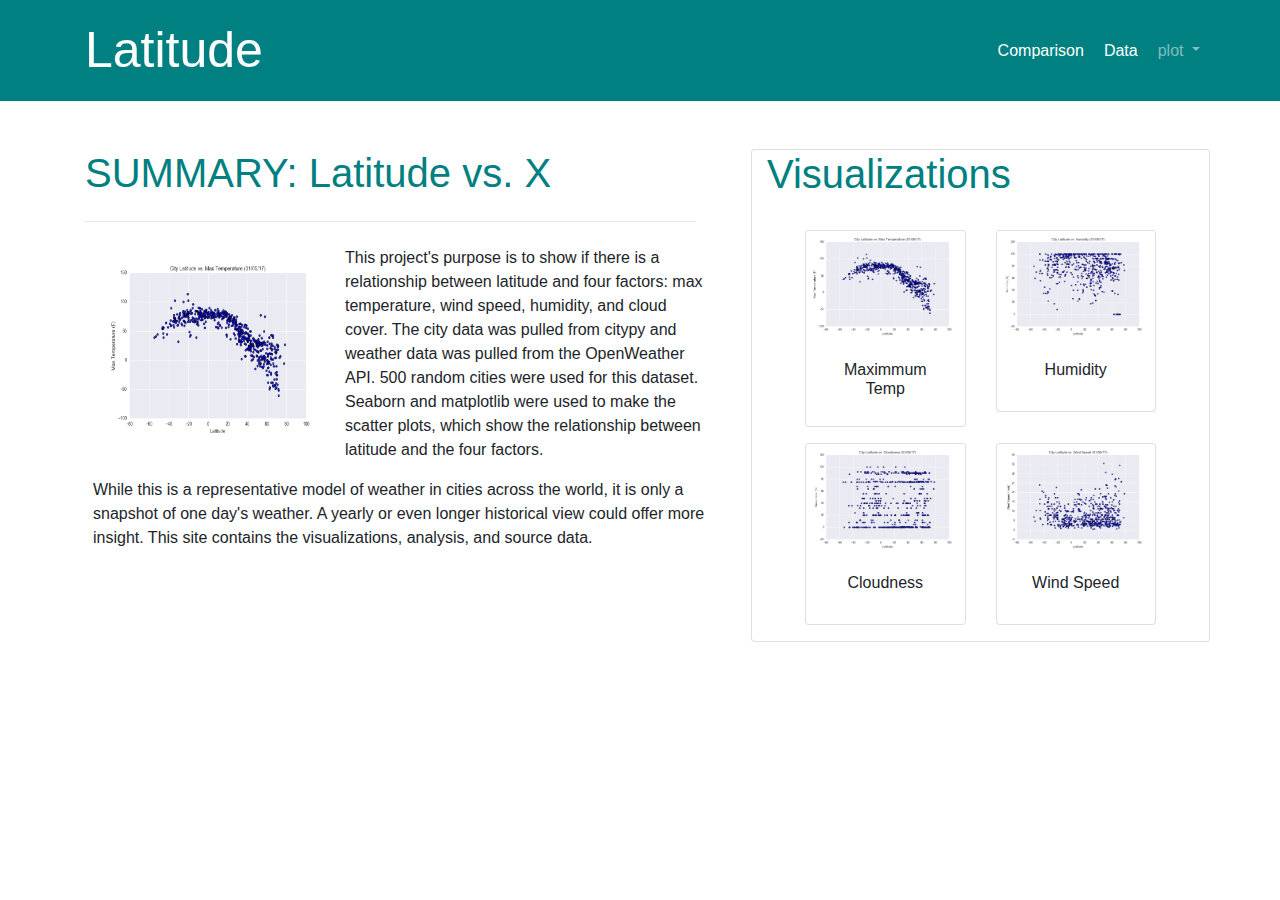
<file: index.html>
<!DOCTYPE html>
<html lang="en">
<head>
    <meta charset="UTF-8">
    <meta name="viewport" content="width=device-width, initial-scale=1.0">
    <title>Marvin Web Design HW</title>
    <link rel="stylesheet" href="https://stackpath.bootstrapcdn.com/bootstrap/4.3.1/css/bootstrap.min.css" integrity="sha384-ggOyR0iXCbMQv3Xipma34MD+dH/1fQ784/j6cY/iJTQUOhcWr7x9JvoRxT2MZw1T" crossorigin="anonymous">
    <link rel="stylesheet" href="marvin_page.css">
    <!-- <link rel="stylesheet" href="https://bootswatch.com/4/lux/bootstrap.min.css"> -->
  </head>
<body>
    <nav class="navbar navbar-expand-lg navbar-dark bg-custom">
      <div class="container">
      <a class="navbar-brand" href="index.html">Latitude</a>
      <div class= "row justify-content-end">
      <button class="navbar-toggler" type="button" data-toggle="collapse" data-target="#navbarSupportedContent" aria-controls="navbarSupportedContent" aria-expanded="false" aria-label="Toggle navigation">
        <span class="navbar-toggler-icon"></span>
      </button>
    
      <div class="collapse navbar-collapse" id="navbarSupportedContent">
        <ul class="navbar-nav mr-auto">
          <li class="nav-item active">
            <a class="nav-link" href="comparison.html">Comparison <span class="sr-only">(current)</span></a>
          </li>
          <li class="nav-item active">
            <a class="nav-link" href="cities.html">Data</a>
          </li>
          <li class="nav-item dropdown">
            <a class="nav-link dropdown-toggle" href="#" id="navbarDropdown" role="button" data-toggle="dropdown" aria-haspopup="true" aria-expanded="false">
              plot
            </a>
            <div class="dropdown-menu" aria-labelledby="navbarDropdown">
                <a class="dropdown-item" href="max_temp_plot.html">Max Temperature</a>
                <a class="dropdown-item" href="humidity_plot.html">Humidity</a>
                <a class="dropdown-item" href="cloudiness_plot.html">Cloudiness</a>
                <a class="dropdown-item" href="wind_plot.html">Wind Speed</a>
            </div>
          </li>
        </ul>
        </div>
      </div>
      </div>
    </nav>

<!-- container -->
<div class="container pt-5">
  <div class="row">
    <!-- summary -->
<div class="col-lg-7">
  <h1 class="mb-4">SUMMARY: Latitude vs. X</h1>
  <hr class="mr-4">
  <img class="p-3" src="Web Dashboard/Assets/max_temp.png" alt="vs. max temperature" height="220" width="260" align="left">
  <p class="pt-2 mr-2">This project's purpose is to show if there is a relationship between latitude and four factors: max temperature, wind speed, humidity, and cloud cover. The city data was pulled from citypy and weather data was pulled from the OpenWeather API. 500 random cities were used for this dataset. Seaborn and matplotlib were used to make the scatter plots, which show the relationship between latitude and the four factors. </p>
  <p class="pl-2 mr-2">While this is a representative model of weather in cities across the world, it is only a snapshot of one day's weather. A yearly or even longer historical view could offer more insight. This site contains the visualizations, analysis, and source data.</p>
</div><!-- /summary -->

<!-- Visuals on main page Right-->
<div class="card col-lg ml-3">
  <h1 class="pb-4">Visualizations</h1> 
  <div class="row justify-content-center">
    <div class="col-lg-5 col-sm-3">
      <div class="card mb-3">
        <a href="max_temp_plot.html" >
          <img class="card-img-top" src="Web Dashboard/Assets/max_temp.png" alt="vs. Max Temp">
        </a>
        <div class="card-body">
          <h6 class="title text-center">Maximmum Temp</h6>
        </div>
      </div>
    </div>

    <div class="col-lg-5 col-sm-3">
      <div class="card mb-3">
        <a href="humidity_plot.html" >
          <img class="card-img-top" src="Web Dashboard/Assets/humidity.png" alt="vs. Humidity">
        </a>
        <div class="card-body">
          <h6 class="card-title text-center">Humidity</h6>
        </div>
      </div>
    </div>

    <div class="col-lg-5 col-sm-3">
      <div class="card mb-3">
        <a href="cloudiness_plot.html" >
          <img class="card-img-top" src="Web Dashboard/Assets/cloudiness.png" alt="vs. Cloudiness">
        </a>
        <div class="card-body">
          <h6 class="card-title text-center">Cloudness</h6>
        </div>
      </div>
    </div>

    <div class="col-lg-5 col-sm-3">
      <div class="card mb-3">
        <a href="wind_plot.html" >
          <img class="card-img-top" src="Web Dashboard/Assets/wind.png" alt="vs. Wind Speed">
        </a>
        <div class="card-body">
          <h6 class="card-title text-center">Wind Speed</h6>
        </div>
      </div>
    </div>
  </div>
</div>

            </div>
            </div>
        </div>
      </div>
    </div>
    <script src="https://code.jquery.com/jquery-3.3.1.slim.min.js" integrity="sha384-q8i/X+965DzO0rT7abK41JStQIAqVgRVzpbzo5smXKp4YfRvH+8abtTE1Pi6jizo" crossorigin="anonymous"></script>
    <script src="https://cdnjs.cloudflare.com/ajax/libs/popper.js/1.14.7/umd/popper.min.js" integrity="sha384-UO2eT0CpHqdSJQ6hJty5KVphtPhzWj9WO1clHTMGa3JDZwrnQq4sF86dIHNDz0W1" crossorigin="anonymous"></script>
    <script src="https://stackpath.bootstrapcdn.com/bootstrap/4.3.1/js/bootstrap.min.js" integrity="sha384-JjSmVgyd0p3pXB1rRibZUAYoIIy6OrQ6VrjIEaFf/nJGzIxFDsf4x0xIM+B07jRM" crossorigin="anonymous"></script>
    
</body>
</html>
</file>
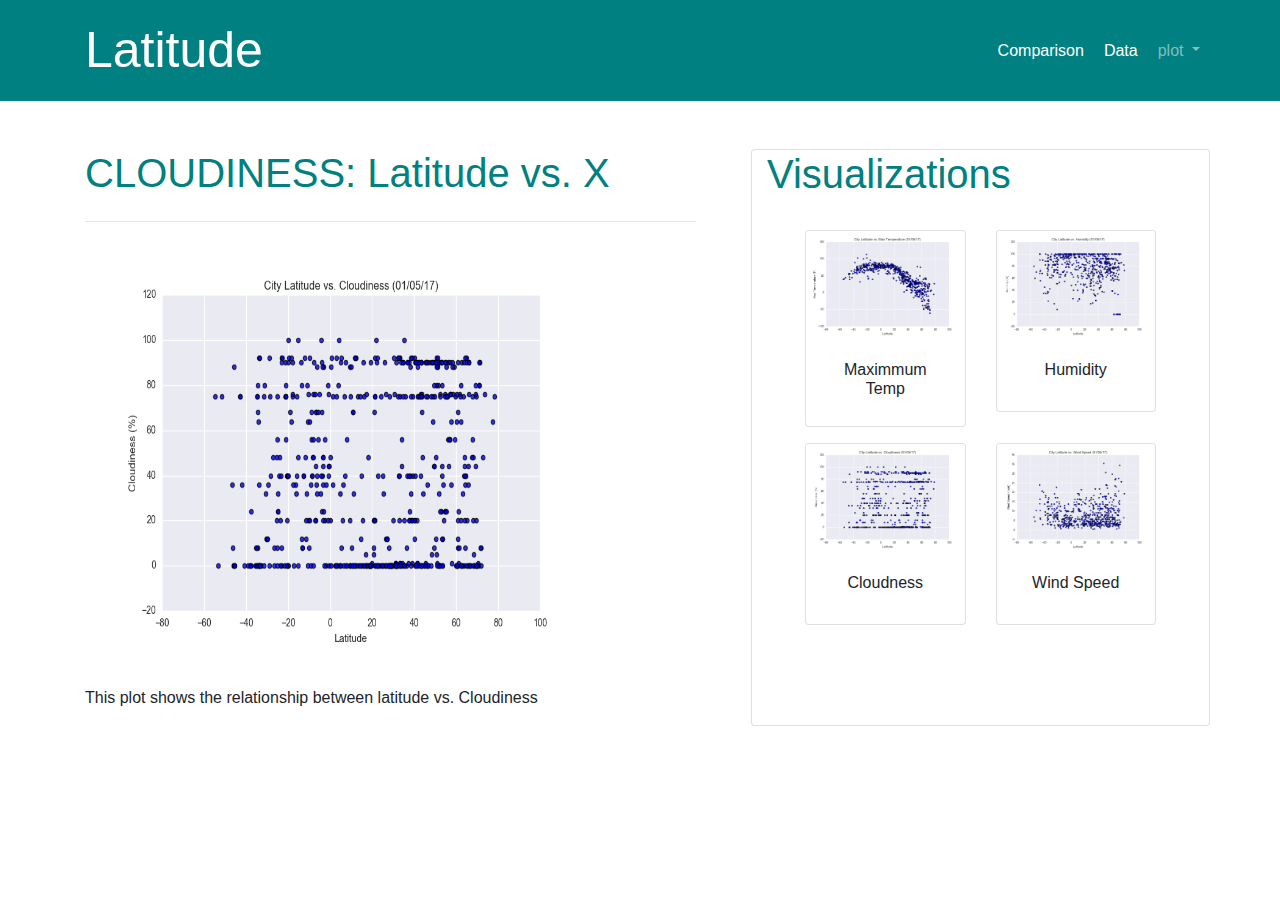
<file: cloudiness_plot.html>
<!DOCTYPE html>
<html lang="en">
<head>
    <meta charset="UTF-8">
    <meta name="viewport" content="width=device-width, initial-scale=1.0">
    <title>Marvin Web Design HW</title>
    <link rel="stylesheet" href="https://stackpath.bootstrapcdn.com/bootstrap/4.3.1/css/bootstrap.min.css" integrity="sha384-ggOyR0iXCbMQv3Xipma34MD+dH/1fQ784/j6cY/iJTQUOhcWr7x9JvoRxT2MZw1T" crossorigin="anonymous">
    <link rel="stylesheet" href="marvin_page.css">
    <!-- <link rel="stylesheet" href="https://bootswatch.com/4/lux/bootstrap.min.css"> -->
  </head>
<body>
    <nav class="navbar navbar-expand-lg navbar-dark bg-custom">
      <div class="container">
      <a class="navbar-brand" href="index.html">Latitude</a>
      <div class= "row justify-content-end">
      <button class="navbar-toggler" type="button" data-toggle="collapse" data-target="#navbarSupportedContent" aria-controls="navbarSupportedContent" aria-expanded="false" aria-label="Toggle navigation">
        <span class="navbar-toggler-icon"></span>
      </button>
    
      <div class="collapse navbar-collapse" id="navbarSupportedContent">
        <ul class="navbar-nav mr-auto">
          <li class="nav-item active">
            <a class="nav-link" href="comparison.html">Comparison <span class="sr-only">(current)</span></a>
          </li>
          <li class="nav-item active">
            <a class="nav-link" href="cities.html">Data</a>
          </li>
          <li class="nav-item dropdown">
            <a class="nav-link dropdown-toggle" href="#" id="navbarDropdown" role="button" data-toggle="dropdown" aria-haspopup="true" aria-expanded="false">
              plot
            </a>
            <div class="dropdown-menu" aria-labelledby="navbarDropdown">
                <a class="dropdown-item" href="max_temp_plot.html">Max Temperature</a>
                <a class="dropdown-item" href="humidity_plot.html">Humidity</a>
                <a class="dropdown-item" href="cloudiness_plot.html">Cloudiness</a>
                <a class="dropdown-item" href="wind_plot.html">Wind Speed</a>
            </div>
          </li>
        </ul>
        </div>
      </div>
      </div>
    </nav>

<!-- container -->
<div class="container pt-5">
  <div class="row">
    <!-- summary -->
<div class="col-lg-7">
  <h1 class="mb-4">CLOUDINESS: Latitude vs. X</h1>
  <hr class="mr-4">
  <img class="p-3" src="Web Dashboard/Assets/cloudiness.png" alt="vs. Cloudiness" height="440" width="520" align="CENTER">
  <p class="pt-2 mr-2">This plot shows the relationship between latitude vs. Cloudiness</p>
</div><!-- /summary -->

<!-- Visuals on main page Right-->
<div class="card col-lg ml-3">
  <h1 class="pb-4">Visualizations</h1> 
  <div class="row justify-content-center">
    <div class="col-lg-5 col-sm-3">
      <div class="card mb-3">
        <a href="max_temp_plot.html" >
          <img class="card-img-top" src="Web Dashboard/Assets/max_temp.png" alt="vs. Max Temp">
        </a>
        <div class="card-body">
          <h6 class="title text-center">Maximmum Temp</h6>
        </div>
      </div>
    </div>

    <div class="col-lg-5 col-sm-3">
      <div class="card mb-3">
        <a href="humidity_plot.html" >
          <img class="card-img-top" src="Web Dashboard/Assets/humidity.png" alt="vs. Humidity">
        </a>
        <div class="card-body">
          <h6 class="card-title text-center">Humidity</h6>
        </div>
      </div>
    </div>

    <div class="col-lg-5 col-sm-3">
      <div class="card mb-3">
        <a href="cloudiness_plot.html" >
          <img class="card-img-top" src="Web Dashboard/Assets/cloudiness.png" alt="vs. Cloudiness">
        </a>
        <div class="card-body">
          <h6 class="card-title text-center">Cloudness</h6>
        </div>
      </div>
    </div>

    <div class="col-lg-5 col-sm-3">
      <div class="card mb-3">
        <a href="wind_plot.html" >
          <img class="card-img-top" src="Web Dashboard/Assets/wind.png" alt="vs. Wind Speed">
        </a>
        <div class="card-body">
          <h6 class="card-title text-center">Wind Speed</h6>
        </div>
      </div>
    </div>
  </div>
</div>

            </div>
            </div>
        </div>
      </div>
    </div>

    <script src="https://code.jquery.com/jquery-3.3.1.slim.min.js" integrity="sha384-q8i/X+965DzO0rT7abK41JStQIAqVgRVzpbzo5smXKp4YfRvH+8abtTE1Pi6jizo" crossorigin="anonymous"></script>
<script src="https://cdnjs.cloudflare.com/ajax/libs/popper.js/1.14.7/umd/popper.min.js" integrity="sha384-UO2eT0CpHqdSJQ6hJty5KVphtPhzWj9WO1clHTMGa3JDZwrnQq4sF86dIHNDz0W1" crossorigin="anonymous"></script>
<script src="https://stackpath.bootstrapcdn.com/bootstrap/4.3.1/js/bootstrap.min.js" integrity="sha384-JjSmVgyd0p3pXB1rRibZUAYoIIy6OrQ6VrjIEaFf/nJGzIxFDsf4x0xIM+B07jRM" crossorigin="anonymous"></script>

</body>
</html>
</file>
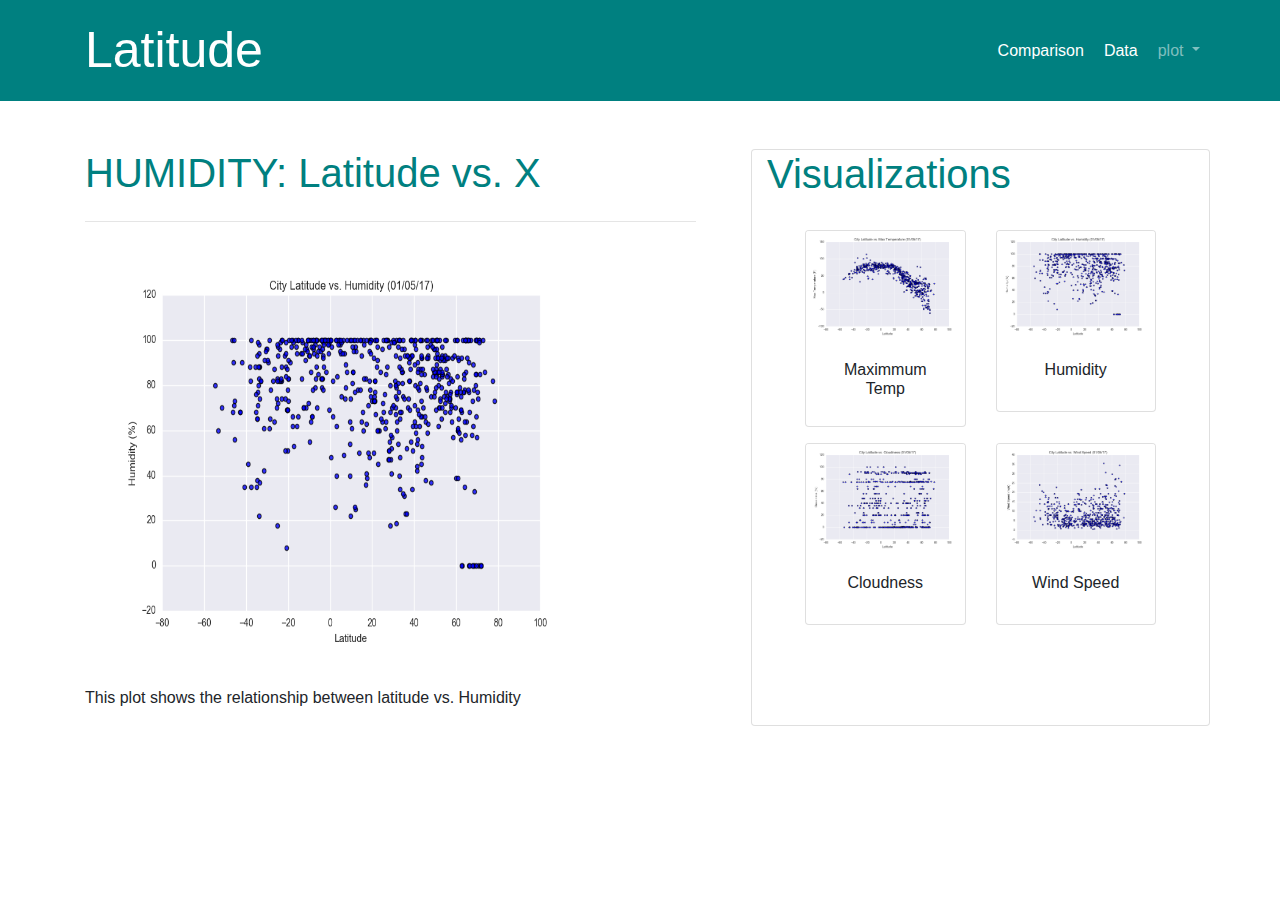
<file: humidity_plot.html>
<!DOCTYPE html>
<html lang="en">
<head>
    <meta charset="UTF-8">
    <meta name="viewport" content="width=device-width, initial-scale=1.0">
    <title>Marvin Web Design HW</title>
    <link rel="stylesheet" href="https://stackpath.bootstrapcdn.com/bootstrap/4.3.1/css/bootstrap.min.css" integrity="sha384-ggOyR0iXCbMQv3Xipma34MD+dH/1fQ784/j6cY/iJTQUOhcWr7x9JvoRxT2MZw1T" crossorigin="anonymous">
    <link rel="stylesheet" href="marvin_page.css">
    <!-- <link rel="stylesheet" href="https://bootswatch.com/4/lux/bootstrap.min.css"> -->
  </head>
<body>
    <nav class="navbar navbar-expand-lg navbar-dark bg-custom">
      <div class="container">
      <a class="navbar-brand" href="index.html">Latitude</a>
      <div class= "row justify-content-end">
      <button class="navbar-toggler" type="button" data-toggle="collapse" data-target="#navbarSupportedContent" aria-controls="navbarSupportedContent" aria-expanded="false" aria-label="Toggle navigation">
        <span class="navbar-toggler-icon"></span>
      </button>
    
      <div class="collapse navbar-collapse" id="navbarSupportedContent">
        <ul class="navbar-nav mr-auto">
          <li class="nav-item active">
            <a class="nav-link" href="comparison.html">Comparison <span class="sr-only">(current)</span></a>
          </li>
          <li class="nav-item active">
            <a class="nav-link" href="cities.html">Data</a>
          </li>
          <li class="nav-item dropdown">
            <a class="nav-link dropdown-toggle" href="#" id="navbarDropdown" role="button" data-toggle="dropdown" aria-haspopup="true" aria-expanded="false">
              plot
            </a>
            <div class="dropdown-menu" aria-labelledby="navbarDropdown">
                <a class="dropdown-item" href="max_temp_plot.html">Max Temperature</a>
                <a class="dropdown-item" href="humidity_plot.html">Humidity</a>
                <a class="dropdown-item" href="cloudiness_plot.html">Cloudiness</a>
                <a class="dropdown-item" href="wind_plot.html">Wind Speed</a>
            </div>
          </li>
        </ul>
        </div>
      </div>
      </div>
    </nav>

<!-- container -->
<div class="container pt-5">
  <div class="row">
    <!-- summary -->
<div class="col-lg-7">
  <h1 class="mb-4">HUMIDITY: Latitude vs. X</h1>
  <hr class="mr-4">
  <img class="p-3" src="Web Dashboard/Assets/humidity.png" alt="vs. Humidity" height="440" width="520" align="CENTER"">
  <p class="pt-2 mr-2">This plot shows the relationship between latitude vs. Humidity</p>
</div><!-- /summary -->

<!-- Visuals on main page Right-->
<div class="card col-lg ml-3">
  <h1 class="pb-4">Visualizations</h1> 
  <div class="row justify-content-center">
    <div class="col-lg-5 col-sm-3">
      <div class="card mb-3">
        <a href="max_temp_plot.html" >
          <img class="card-img-top" src="Web Dashboard/Assets/max_temp.png" alt="vs. Max Temp">
        </a>
        <div class="card-body">
          <h6 class="title text-center">Maximmum Temp</h6>
        </div>
      </div>
    </div>

    <div class="col-lg-5 col-sm-3">
      <div class="card mb-3">
        <a href="humidity_plot.html" >
          <img class="card-img-top" src="Web Dashboard/Assets/humidity.png" alt="vs. Humidity">
        </a>
        <div class="card-body">
          <h6 class="card-title text-center">Humidity</h6>
        </div>
      </div>
    </div>

    <div class="col-lg-5 col-sm-3">
      <div class="card mb-3">
        <a href="cloudiness_plot.html" >
          <img class="card-img-top" src="Web Dashboard/Assets/cloudiness.png" alt="vs. Cloudiness">
        </a>
        <div class="card-body">
          <h6 class="card-title text-center">Cloudness</h6>
        </div>
      </div>
    </div>

    <div class="col-lg-5 col-sm-3">
      <div class="card mb-3">
        <a href="wind_plot.html" >
          <img class="card-img-top" src="Web Dashboard/Assets/wind.png" alt="vs. Wind Speed">
        </a>
        <div class="card-body">
          <h6 class="card-title text-center">Wind Speed</h6>
        </div>
      </div>
    </div>
  </div>
</div>

            </div>
            </div>
        </div>
      </div>
    </div>

<script src="https://code.jquery.com/jquery-3.3.1.slim.min.js" integrity="sha384-q8i/X+965DzO0rT7abK41JStQIAqVgRVzpbzo5smXKp4YfRvH+8abtTE1Pi6jizo" crossorigin="anonymous"></script>
<script src="https://cdnjs.cloudflare.com/ajax/libs/popper.js/1.14.7/umd/popper.min.js" integrity="sha384-UO2eT0CpHqdSJQ6hJty5KVphtPhzWj9WO1clHTMGa3JDZwrnQq4sF86dIHNDz0W1" crossorigin="anonymous"></script>
<script src="https://stackpath.bootstrapcdn.com/bootstrap/4.3.1/js/bootstrap.min.js" integrity="sha384-JjSmVgyd0p3pXB1rRibZUAYoIIy6OrQ6VrjIEaFf/nJGzIxFDsf4x0xIM+B07jRM" crossorigin="anonymous"></script>
</body>
</html>
</file>
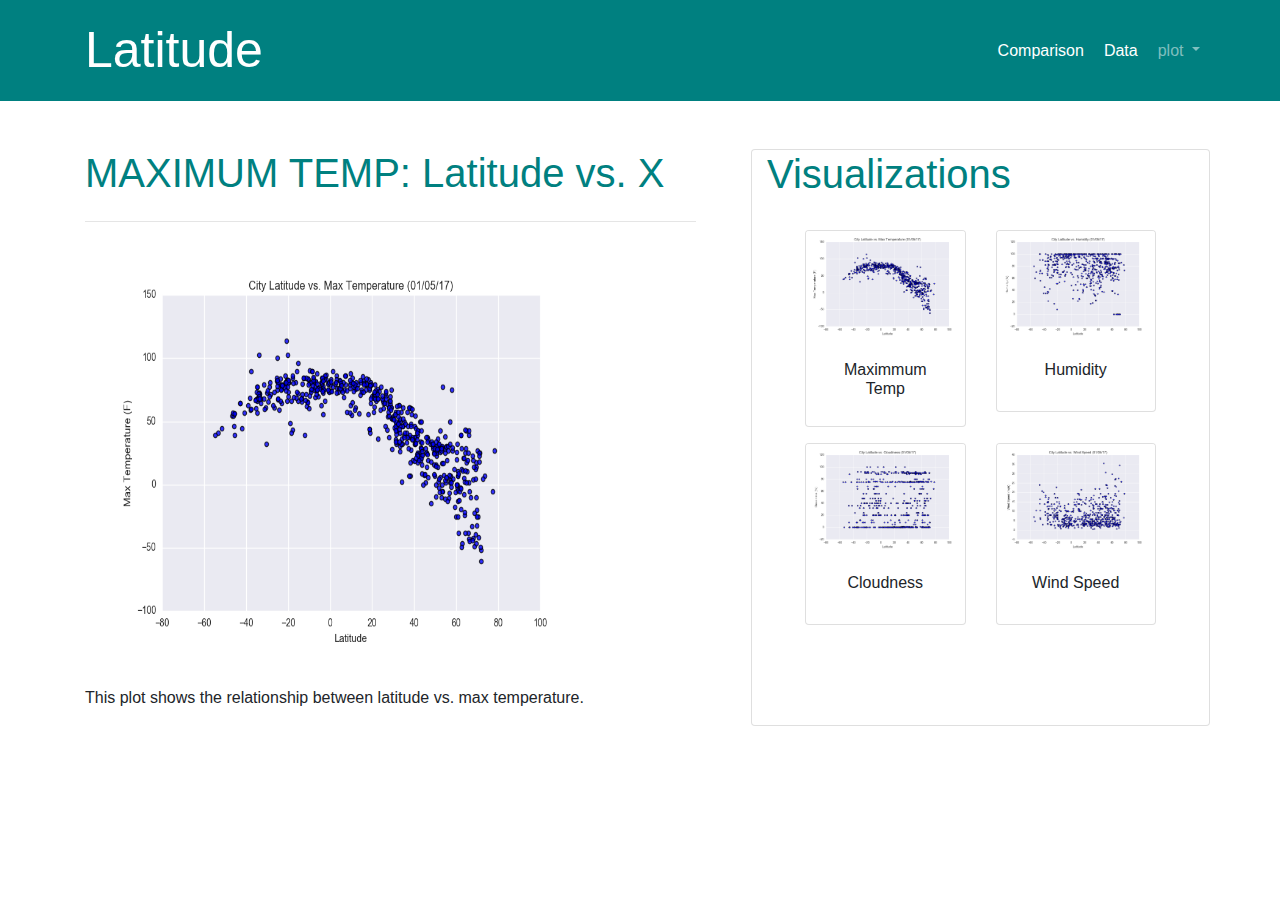
<file: max_temp_plot.html>
<!DOCTYPE html>
<html lang="en">
<head>
    <meta charset="UTF-8">
    <meta name="viewport" content="width=device-width, initial-scale=1.0">
    <title>Marvin Web Design HW</title>
    <link rel="stylesheet" href="https://stackpath.bootstrapcdn.com/bootstrap/4.3.1/css/bootstrap.min.css" integrity="sha384-ggOyR0iXCbMQv3Xipma34MD+dH/1fQ784/j6cY/iJTQUOhcWr7x9JvoRxT2MZw1T" crossorigin="anonymous">
    <link rel="stylesheet" href="marvin_page.css">
    <!-- <link rel="stylesheet" href="https://bootswatch.com/4/lux/bootstrap.min.css"> -->
  </head>
<body>
    <nav class="navbar navbar-expand-lg navbar-dark bg-custom">
      <div class="container">
      <a class="navbar-brand" href="index.html">Latitude</a>
      <div class= "row justify-content-end">
      <button class="navbar-toggler" type="button" data-toggle="collapse" data-target="#navbarSupportedContent" aria-controls="navbarSupportedContent" aria-expanded="false" aria-label="Toggle navigation">
        <span class="navbar-toggler-icon"></span>
      </button>
    
      <div class="collapse navbar-collapse" id="navbarSupportedContent">
        <ul class="navbar-nav mr-auto">
          <li class="nav-item active">
            <a class="nav-link" href="comparison.html">Comparison <span class="sr-only">(current)</span></a>
          </li>
          <li class="nav-item active">
            <a class="nav-link" href="cities.html">Data</a>
          </li>
          <li class="nav-item dropdown">
            <a class="nav-link dropdown-toggle" href="#" id="navbarDropdown" role="button" data-toggle="dropdown">plot
            </a>
            <div class="dropdown-menu" aria-labelledby="navbarDropdown">
                <a class="dropdown-item" href="max_temp_plot.html">Max Temperature</a>
                <a class="dropdown-item" href="humidity_plot.html">Humidity</a>
                <a class="dropdown-item" href="cloudiness_plot.html">Cloudiness</a>
                <a class="dropdown-item" href="wind_plot.html">Wind Speed</a>
            </div>
          </li>
        </ul>
        </div>
      </div>
      </div>
    </nav>

<!-- container -->
<div class="container pt-5">
  <div class="row">
    <!-- summary -->
<div class="col-lg-7">
  <h1 class="mb-4">MAXIMUM TEMP: Latitude vs. X</h1>
  <hr class="mr-4">
  <img class="p-3" src="Web Dashboard/Assets/max_temp.png" alt="vs. max temperature" height="440" width="520" align="CENTER">
  <p class="pt-2 mr-2">This plot shows the relationship between latitude vs. max temperature. </p>
</div><!-- /summary -->

<!-- Visuals on main page Right-->
<div class="card col-lg ml-3">
  <h1 class="pb-4">Visualizations</h1> 
  <div class="row justify-content-center">
    <div class="col-lg-5 col-sm-3">
      <div class="card mb-3">
        <a href="max_temp_plot.html" >
          <img class="card-img-top" src="Web Dashboard/Assets/max_temp.png" alt="vs. Max Temp">
        </a>
        <div class="card-body">
          <h6 class="title text-center">Maximmum Temp</h6>
        </div>
      </div>
    </div>

    <div class="col-lg-5 col-sm-3">
      <div class="card mb-3">
        <a href="humidity_plot.html" >
          <img class="card-img-top" src="Web Dashboard/Assets/humidity.png" alt="vs. Humidity">
        </a>
        <div class="card-body">
          <h6 class="card-title text-center">Humidity</h6>
        </div>
      </div>
    </div>

    <div class="col-lg-5 col-sm-3">
      <div class="card mb-3">
        <a href="cloudiness_plot.html" >
          <img class="card-img-top" src="Web Dashboard/Assets/cloudiness.png" alt="vs. Cloudiness">
        </a>
        <div class="card-body">
          <h6 class="card-title text-center">Cloudness</h6>
        </div>
      </div>
    </div>

    <div class="col-lg-5 col-sm-3">
      <div class="card mb-3">
        <a href="wind_plot.html" >
          <img class="card-img-top" src="Web Dashboard/Assets/wind.png" alt="vs. Wind Speed">
        </a>
        <div class="card-body">
          <h6 class="card-title text-center">Wind Speed</h6>
        </div>
      </div>
    </div>
  </div>
</div>

            </div>
            </div>
        </div>
      </div>
    </div>

    <script src="https://code.jquery.com/jquery-3.3.1.slim.min.js" integrity="sha384-q8i/X+965DzO0rT7abK41JStQIAqVgRVzpbzo5smXKp4YfRvH+8abtTE1Pi6jizo" crossorigin="anonymous"></script>
<script src="https://cdnjs.cloudflare.com/ajax/libs/popper.js/1.14.7/umd/popper.min.js" integrity="sha384-UO2eT0CpHqdSJQ6hJty5KVphtPhzWj9WO1clHTMGa3JDZwrnQq4sF86dIHNDz0W1" crossorigin="anonymous"></script>
<script src="https://stackpath.bootstrapcdn.com/bootstrap/4.3.1/js/bootstrap.min.js" integrity="sha384-JjSmVgyd0p3pXB1rRibZUAYoIIy6OrQ6VrjIEaFf/nJGzIxFDsf4x0xIM+B07jRM" crossorigin="anonymous"></script>

</body>
</html>
</file>
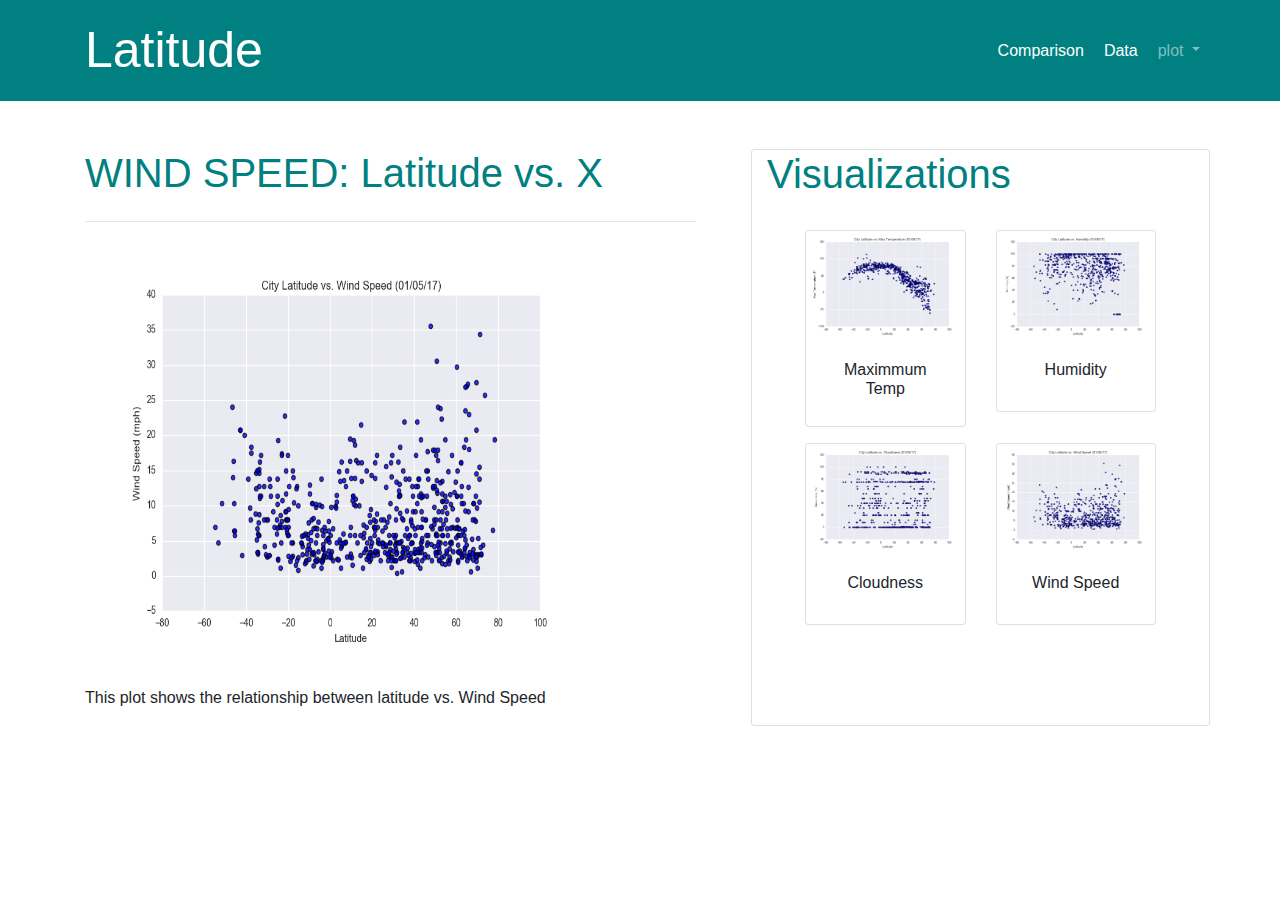
<file: wind_plot.html>
<!DOCTYPE html>
<html lang="en">
<head>
    <meta charset="UTF-8">
    <meta name="viewport" content="width=device-width, initial-scale=1.0">
    <title>Marvin Web Design HW</title>
    <link rel="stylesheet" href="https://stackpath.bootstrapcdn.com/bootstrap/4.3.1/css/bootstrap.min.css" integrity="sha384-ggOyR0iXCbMQv3Xipma34MD+dH/1fQ784/j6cY/iJTQUOhcWr7x9JvoRxT2MZw1T" crossorigin="anonymous">
    <link rel="stylesheet" href="marvin_page.css">
    <!-- <link rel="stylesheet" href="https://bootswatch.com/4/lux/bootstrap.min.css"> -->
  </head>
<body>
    <nav class="navbar navbar-expand-lg navbar-dark bg-custom">
      <div class="container">
      <a class="navbar-brand" href="index.html">Latitude</a>
      <div class= "row justify-content-end">
      <button class="navbar-toggler" type="button" data-toggle="collapse" data-target="#navbarSupportedContent" aria-controls="navbarSupportedContent" aria-expanded="false" aria-label="Toggle navigation">
        <span class="navbar-toggler-icon"></span>
      </button>
    
      <div class="collapse navbar-collapse" id="navbarSupportedContent">
        <ul class="navbar-nav mr-auto">
          <li class="nav-item active">
            <a class="nav-link" href="comparison.html">Comparison <span class="sr-only">(current)</span></a>
          </li>
          <li class="nav-item active">
            <a class="nav-link" href="cities.html">Data</a>
          </li>
          <li class="nav-item dropdown">
            <a class="nav-link dropdown-toggle" href="#" id="navbarDropdown" role="button" data-toggle="dropdown" aria-haspopup="true" aria-expanded="false">
              plot
            </a>
            <div class="dropdown-menu" aria-labelledby="navbarDropdown">
                <a class="dropdown-item" href="max_temp_plot.html">Max Temperature</a>
                <a class="dropdown-item" href="humidity_plot.html">Humidity</a>
                <a class="dropdown-item" href="cloudiness_plot.html">Cloudiness</a>
                <a class="dropdown-item" href="wind_plot.html">Wind Speed</a>
            </div>
          </li>
        </ul>
        </div>
      </div>
      </div>
    </nav>

<!-- container -->
<div class="container pt-5">
  <div class="row">
    <!-- summary -->
<div class="col-lg-7">
  <h1 class="mb-4">WIND SPEED: Latitude vs. X</h1>
  <hr class="mr-4">
  <img class="p-3" src="Web Dashboard/Assets/wind.png" alt="vs. Wind Speed" height="440" width="520" align="CENTER">
  <p class="pt-2 mr-2">This plot shows the relationship between latitude vs. Wind Speed</p>
</div><!-- /summary -->

<!-- Visuals on main page Right-->
<div class="card col-lg ml-3">
  <h1 class="pb-4">Visualizations</h1> 
  <div class="row justify-content-center">
    <div class="col-lg-5 col-sm-3">
      <div class="card mb-3">
        <a href="max_temp_plot.html" >
          <img class="card-img-top" src="Web Dashboard/Assets/max_temp.png" alt="vs. Max Temp">
        </a>
        <div class="card-body">
          <h6 class="title text-center">Maximmum Temp</h6>
        </div>
      </div>
    </div>

    <div class="col-lg-5 col-sm-3">
      <div class="card mb-3">
        <a href="humidity_plot.html" >
          <img class="card-img-top" src="Web Dashboard/Assets/humidity.png" alt="vs. Humidity">
        </a>
        <div class="card-body">
          <h6 class="card-title text-center">Humidity</h6>
        </div>
      </div>
    </div>

    <div class="col-lg-5 col-sm-3">
      <div class="card mb-3">
        <a href="cloudiness_plot.html" >
          <img class="card-img-top" src="Web Dashboard/Assets/cloudiness.png" alt="vs. Cloudiness">
        </a>
        <div class="card-body">
          <h6 class="card-title text-center">Cloudness</h6>
        </div>
      </div>
    </div>

    <div class="col-lg-5 col-sm-3">
      <div class="card mb-3">
        <a href="wind_plot.html" >
          <img class="card-img-top" src="Web Dashboard/Assets/wind.png" alt="vs. Wind Speed">
        </a>
        <div class="card-body">
          <h6 class="card-title text-center">Wind Speed</h6>
        </div>
      </div>
    </div>
  </div>
</div>

            </div>
            </div>
        </div>
      </div>
    </div>

    <script src="https://code.jquery.com/jquery-3.3.1.slim.min.js" integrity="sha384-q8i/X+965DzO0rT7abK41JStQIAqVgRVzpbzo5smXKp4YfRvH+8abtTE1Pi6jizo" crossorigin="anonymous"></script>
<script src="https://cdnjs.cloudflare.com/ajax/libs/popper.js/1.14.7/umd/popper.min.js" integrity="sha384-UO2eT0CpHqdSJQ6hJty5KVphtPhzWj9WO1clHTMGa3JDZwrnQq4sF86dIHNDz0W1" crossorigin="anonymous"></script>
<script src="https://stackpath.bootstrapcdn.com/bootstrap/4.3.1/js/bootstrap.min.js" integrity="sha384-JjSmVgyd0p3pXB1rRibZUAYoIIy6OrQ6VrjIEaFf/nJGzIxFDsf4x0xIM+B07jRM" crossorigin="anonymous"></script>

</body>
</html>
</file>
<file: marvin_page.css>
.navbar li {
    display: inline-block;
    padding: 2px;
}

.navbar li a {
        color: grey;
        text-decoration: none;
      }

.page-title{
        text-decoration: none;
      }
.col-lg-4 {
    padding: 50px;
}

a.navbar-brand{
 font-size: 50px;
}

.bg-custom {
    background-color: teal;
}

.comparison-labels {
    text-align: center;
    color: teal;
    font-size: 25px;
}

h1{
    color: teal;
}

h3{
    color: teal;
}

@media (max-width: 600px){
   body{
       background-color: white;
   } 
}
</file>
